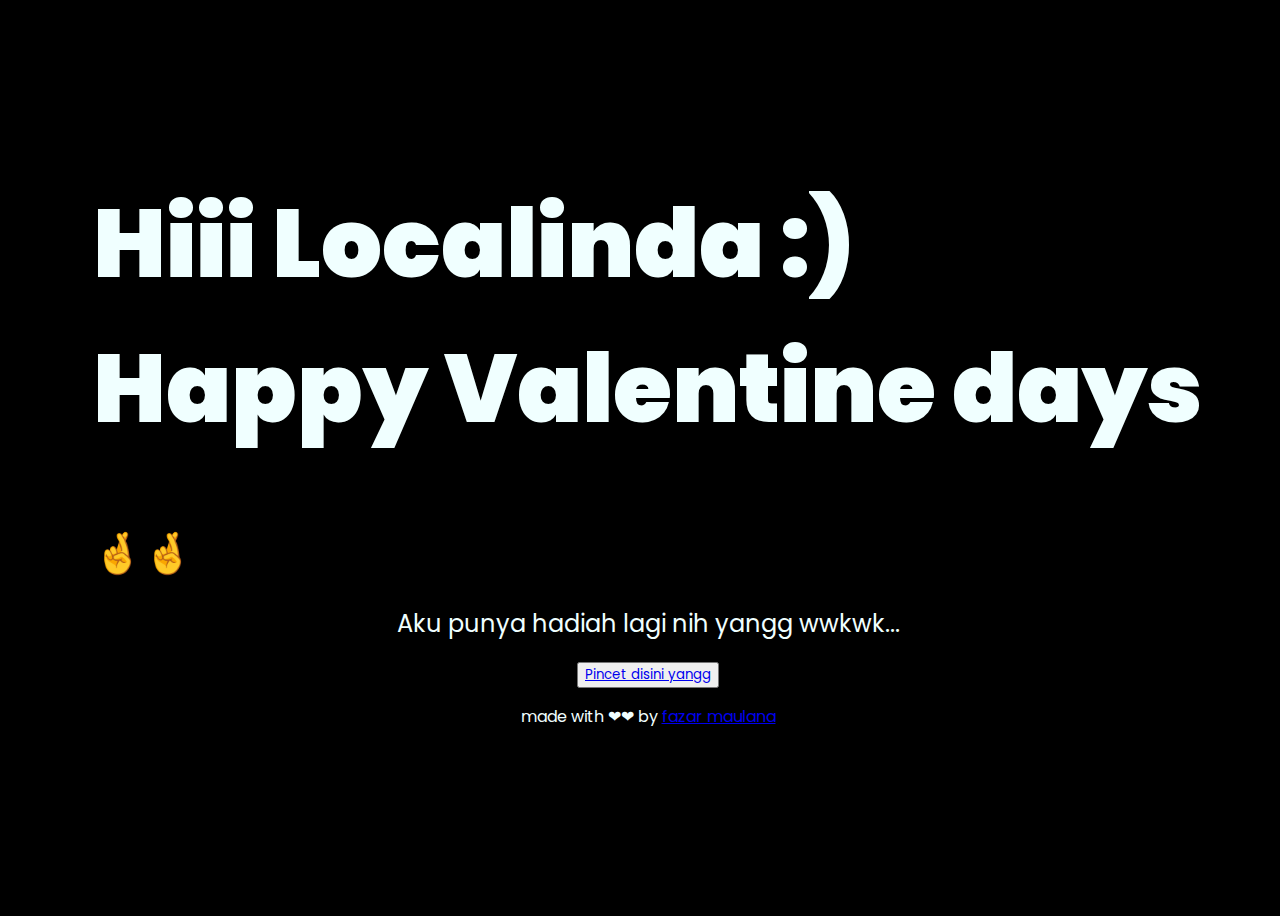
<file: index.html>
<!DOCTYPE html>
<html lang="en">
<head>
    <meta charset="UTF-8">
    <meta http-equiv="X-UA-Compatible" content="IE=edge">
    <meta name="viewport" content="width=device-width, initial-scale=1.0">
    <link rel="stylesheet" href="css/style.css">
    <link rel="icon" href="img/flowers.png" type="image/x-icon">
    <title>Dokumen Rahasia zarmaull</title>
    <link href="https://cdn.jsdelivr.net/npm/bootstrap@5.0.2/dist/css/bootstrap.min.css" rel="stylesheet" integrity="sha384-EVSTQN3/azprG1Anm3QDgpJLIm9Nao0Yz1ztcQTwFspd3yD65VohhpuuCOmLASjC" crossorigin="anonymous">
</head>
<body>
    <div class="greetings">
        <script> alert('hiii yangg hehehe aku bikinin ini ni sesuai janji aku')
                alert('maaf yaw lama kasih ini nya tapi tetep aku bikinin kok')
                alert('ooiya tetep sabar ya ngadepin aku 😁')
                alert('udah ah langsung aja ke hadiah nya heheyy ')
                alert('maaf ya berantakan hasilnya soalnya bikin ini cuma 2 harian doang')
                alert('semoga suka yawww ❤❤')
            </script>
    <!-- silahkan menambah kata sesuai keinginan dengan <span>text...</span -->
        <span>Hiii Localinda :)</span>
        <br>
        <span> Happy Valentine days</span>
        <br>
        <span style="font-size: 40px;"> 🤞🤞</span>
        
    </div>
    <div class="description text-light">
        <span>Aku punya hadiah lagi nih yangg wwkwk...</span>
    </div>
    <div >
        <button type="button"class="btn btn-info ">
            <a href="flower.html" class="text-decoration-none text-light">Pincet disini yangg</a>
        </button>
        
    </div>
    <div class="mt-3">
        <p class="text-light ">made with ❤❤ by <a href="https://instagram.com/zarmaull_" class="text-decoration-none">fazar maulana</a></p>
    </div>
</body>
</html>
</file>
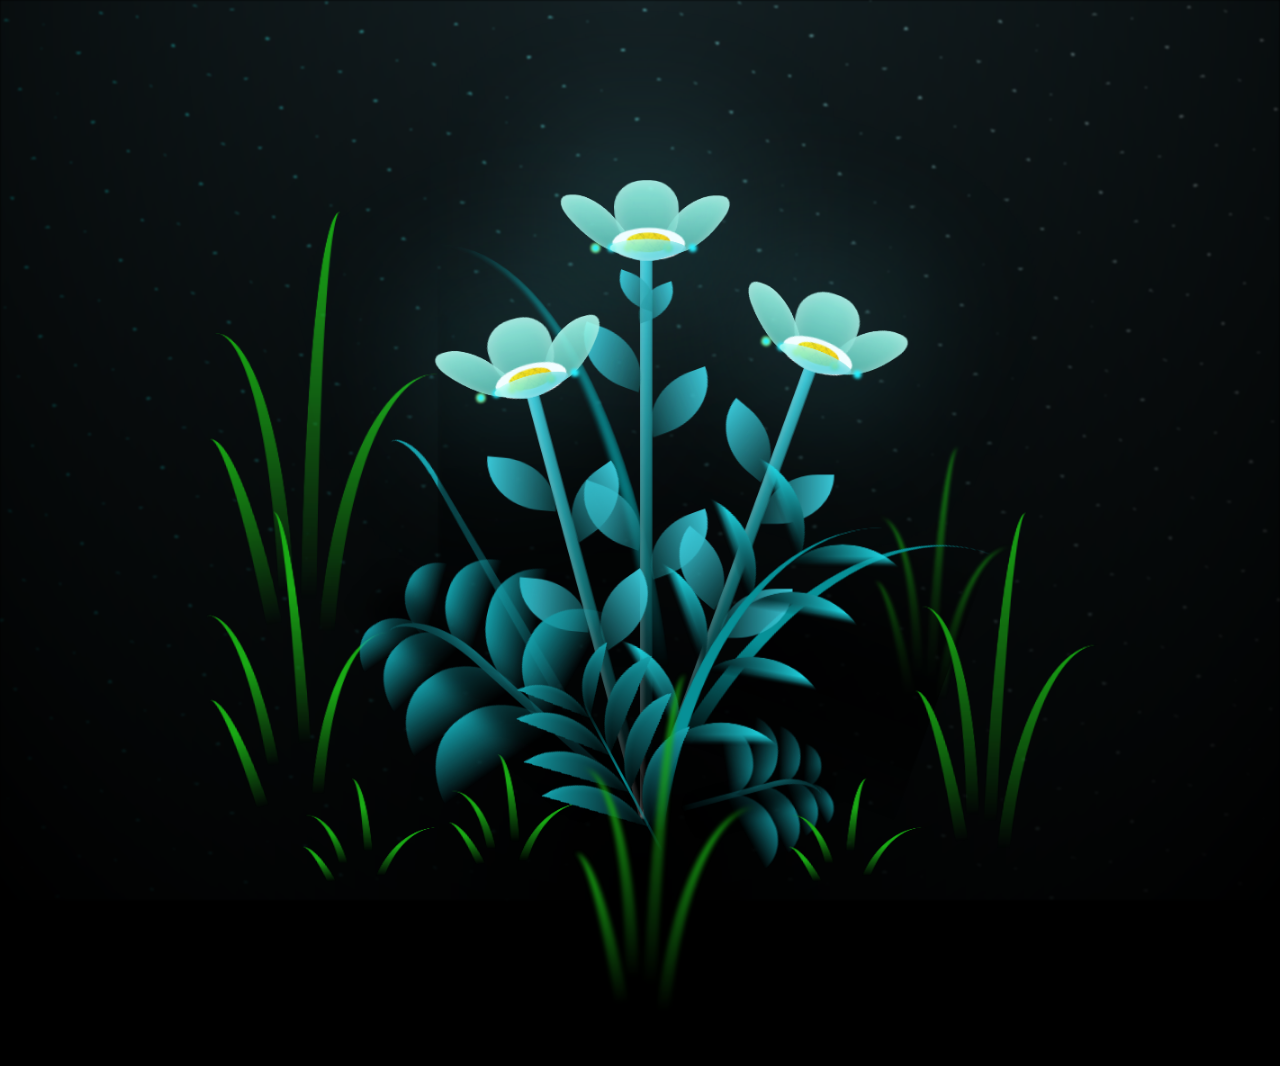
<file: flower.html>
<!DOCTYPE html>
<html lang="en">
<head>
    <meta charset="UTF-8">
    <meta http-equiv="X-UA-Compatible" content="IE=edge">
    <meta name="viewport" content="width=device-width, initial-scale=1.0">
    <link rel="stylesheet" href="css/main.css">
    <link rel="icon" href="img/flowers.png" type="image/x-icon">
    <title>flowers</title>
</head>
<body class="container">
  <!-- Pembuat code: https://codepen.io/mdusmanansari/pen/BamepLe -->
    <div class="night"></div>
    <div class="flowers">
      <div class="flower flower--1">
        <div class="flower__leafs flower__leafs--1">
          <div class="flower__leaf flower__leaf--1"></div>
          <div class="flower__leaf flower__leaf--2"></div>
          <div class="flower__leaf flower__leaf--3"></div>
          <div class="flower__leaf flower__leaf--4"></div>
          <div class="flower__white-circle"></div>
  
          <div class="flower__light flower__light--1"></div>
          <div class="flower__light flower__light--2"></div>
          <div class="flower__light flower__light--3"></div>
          <div class="flower__light flower__light--4"></div>
          <div class="flower__light flower__light--5"></div>
          <div class="flower__light flower__light--6"></div>
          <div class="flower__light flower__light--7"></div>
          <div class="flower__light flower__light--8"></div>
  
        </div>
        <div class="flower__line">
          <div class="flower__line__leaf flower__line__leaf--1"></div>
          <div class="flower__line__leaf flower__line__leaf--2"></div>
          <div class="flower__line__leaf flower__line__leaf--3"></div>
          <div class="flower__line__leaf flower__line__leaf--4"></div>
          <div class="flower__line__leaf flower__line__leaf--5"></div>
          <div class="flower__line__leaf flower__line__leaf--6"></div>
        </div>
      </div>
  
      <div class="flower flower--2">
        <div class="flower__leafs flower__leafs--2">
          <div class="flower__leaf flower__leaf--1"></div>
          <div class="flower__leaf flower__leaf--2"></div>
          <div class="flower__leaf flower__leaf--3"></div>
          <div class="flower__leaf flower__leaf--4"></div>
          <div class="flower__white-circle"></div>
  
          <div class="flower__light flower__light--1"></div>
          <div class="flower__light flower__light--2"></div>
          <div class="flower__light flower__light--3"></div>
          <div class="flower__light flower__light--4"></div>
          <div class="flower__light flower__light--5"></div>
          <div class="flower__light flower__light--6"></div>
          <div class="flower__light flower__light--7"></div>
          <div class="flower__light flower__light--8"></div>
  
        </div>
        <div class="flower__line">
          <div class="flower__line__leaf flower__line__leaf--1"></div>
          <div class="flower__line__leaf flower__line__leaf--2"></div>
          <div class="flower__line__leaf flower__line__leaf--3"></div>
          <div class="flower__line__leaf flower__line__leaf--4"></div>
        </div>
      </div>
  
      <div class="flower flower--3">
        <div class="flower__leafs flower__leafs--3">
          <div class="flower__leaf flower__leaf--1"></div>
          <div class="flower__leaf flower__leaf--2"></div>
          <div class="flower__leaf flower__leaf--3"></div>
          <div class="flower__leaf flower__leaf--4"></div>
          <div class="flower__white-circle"></div>
  
          <div class="flower__light flower__light--1"></div>
          <div class="flower__light flower__light--2"></div>
          <div class="flower__light flower__light--3"></div>
          <div class="flower__light flower__light--4"></div>
          <div class="flower__light flower__light--5"></div>
          <div class="flower__light flower__light--6"></div>
          <div class="flower__light flower__light--7"></div>
          <div class="flower__light flower__light--8"></div>
  
        </div>
        <div class="flower__line">
          <div class="flower__line__leaf flower__line__leaf--1"></div>
          <div class="flower__line__leaf flower__line__leaf--2"></div>
          <div class="flower__line__leaf flower__line__leaf--3"></div>
          <div class="flower__line__leaf flower__line__leaf--4"></div>
        </div>
      </div>
  
      <div class="grow-ans" style="--d:1.2s">
        <div class="flower__g-long">
          <div class="flower__g-long__top"></div>
          <div class="flower__g-long__bottom"></div>
        </div>
      </div>
  
      <div class="growing-grass">
        <div class="flower__grass flower__grass--1">
          <div class="flower__grass--top"></div>
          <div class="flower__grass--bottom"></div>
          <div class="flower__grass__leaf flower__grass__leaf--1"></div>
          <div class="flower__grass__leaf flower__grass__leaf--2"></div>
          <div class="flower__grass__leaf flower__grass__leaf--3"></div>
          <div class="flower__grass__leaf flower__grass__leaf--4"></div>
          <div class="flower__grass__leaf flower__grass__leaf--5"></div>
          <div class="flower__grass__leaf flower__grass__leaf--6"></div>
          <div class="flower__grass__leaf flower__grass__leaf--7"></div>
          <div class="flower__grass__leaf flower__grass__leaf--8"></div>
          <div class="flower__grass__overlay"></div>
        </div>
      </div>
  
      <div class="growing-grass">
        <div class="flower__grass flower__grass--2">
          <div class="flower__grass--top"></div>
          <div class="flower__grass--bottom"></div>
          <div class="flower__grass__leaf flower__grass__leaf--1"></div>
          <div class="flower__grass__leaf flower__grass__leaf--2"></div>
          <div class="flower__grass__leaf flower__grass__leaf--3"></div>
          <div class="flower__grass__leaf flower__grass__leaf--4"></div>
          <div class="flower__grass__leaf flower__grass__leaf--5"></div>
          <div class="flower__grass__leaf flower__grass__leaf--6"></div>
          <div class="flower__grass__leaf flower__grass__leaf--7"></div>
          <div class="flower__grass__leaf flower__grass__leaf--8"></div>
          <div class="flower__grass__overlay"></div>
        </div>
      </div>
  
      <div class="grow-ans" style="--d:2.4s">
        <div class="flower__g-right flower__g-right--1">
          <div class="leaf"></div>
        </div>
      </div>
  
      <div class="grow-ans" style="--d:2.8s">
        <div class="flower__g-right flower__g-right--2">
          <div class="leaf"></div>
        </div>
      </div>
  
      <div class="grow-ans" style="--d:2.8s">
        <div class="flower__g-front">
          <div class="flower__g-front__leaf-wrapper flower__g-front__leaf-wrapper--1">
            <div class="flower__g-front__leaf"></div>
          </div>
          <div class="flower__g-front__leaf-wrapper flower__g-front__leaf-wrapper--2">
            <div class="flower__g-front__leaf"></div>
          </div>
          <div class="flower__g-front__leaf-wrapper flower__g-front__leaf-wrapper--3">
            <div class="flower__g-front__leaf"></div>
          </div>
          <div class="flower__g-front__leaf-wrapper flower__g-front__leaf-wrapper--4">
            <div class="flower__g-front__leaf"></div>
          </div>
          <div class="flower__g-front__leaf-wrapper flower__g-front__leaf-wrapper--5">
            <div class="flower__g-front__leaf"></div>
          </div>
          <div class="flower__g-front__leaf-wrapper flower__g-front__leaf-wrapper--6">
            <div class="flower__g-front__leaf"></div>
          </div>
          <div class="flower__g-front__leaf-wrapper flower__g-front__leaf-wrapper--7">
            <div class="flower__g-front__leaf"></div>
          </div>
          <div class="flower__g-front__leaf-wrapper flower__g-front__leaf-wrapper--8">
            <div class="flower__g-front__leaf"></div>
          </div>
          <div class="flower__g-front__line"></div>
        </div>
      </div>
  
      <div class="grow-ans" style="--d:3.2s">
        <div class="flower__g-fr">
          <div class="leaf"></div>
          <div class="flower__g-fr__leaf flower__g-fr__leaf--1"></div>
          <div class="flower__g-fr__leaf flower__g-fr__leaf--2"></div>
          <div class="flower__g-fr__leaf flower__g-fr__leaf--3"></div>
          <div class="flower__g-fr__leaf flower__g-fr__leaf--4"></div>
          <div class="flower__g-fr__leaf flower__g-fr__leaf--5"></div>
          <div class="flower__g-fr__leaf flower__g-fr__leaf--6"></div>
          <div class="flower__g-fr__leaf flower__g-fr__leaf--7"></div>
          <div class="flower__g-fr__leaf flower__g-fr__leaf--8"></div>
        </div>
      </div>
  
      <div class="long-g long-g--0">
        <div class="grow-ans" style="--d:3s">
          <div class="leaf leaf--0"></div>
        </div>
        <div class="grow-ans" style="--d:2.2s">
          <div class="leaf leaf--1"></div>
        </div>
        <div class="grow-ans" style="--d:3.4s">
          <div class="leaf leaf--2"></div>
        </div>
        <div class="grow-ans" style="--d:3.6s">
          <div class="leaf leaf--3"></div>
        </div>
      </div>
  
      <div class="long-g long-g--1">
        <div class="grow-ans" style="--d:3.6s">
          <div class="leaf leaf--0"></div>
        </div>
        <div class="grow-ans" style="--d:3.8s">
          <div class="leaf leaf--1"></div>
        </div>
        <div class="grow-ans" style="--d:4s">
          <div class="leaf leaf--2"></div>
        </div>
        <div class="grow-ans" style="--d:4.2s">
          <div class="leaf leaf--3"></div>
        </div>
      </div>
  
      <div class="long-g long-g--2">
        <div class="grow-ans" style="--d:4s">
          <div class="leaf leaf--0"></div>
        </div>
        <div class="grow-ans" style="--d:4.2s">
          <div class="leaf leaf--1"></div>
        </div>
        <div class="grow-ans" style="--d:4.4s">
          <div class="leaf leaf--2"></div>
        </div>
        <div class="grow-ans" style="--d:4.6s">
          <div class="leaf leaf--3"></div>
        </div>
      </div>
  
      <div class="long-g long-g--3">
        <div class="grow-ans" style="--d:4s">
          <div class="leaf leaf--0"></div>
        </div>
        <div class="grow-ans" style="--d:4.2s">
          <div class="leaf leaf--1"></div>
        </div>
        <div class="grow-ans" style="--d:3s">
          <div class="leaf leaf--2"></div>
        </div>
        <div class="grow-ans" style="--d:3.6s">
          <div class="leaf leaf--3"></div>
        </div>
      </div>
  
      <div class="long-g long-g--4">
        <div class="grow-ans" style="--d:4s">
          <div class="leaf leaf--0"></div>
        </div>
        <div class="grow-ans" style="--d:4.2s">
          <div class="leaf leaf--1"></div>
        </div>
        <div class="grow-ans" style="--d:3s">
          <div class="leaf leaf--2"></div>
        </div>
        <div class="grow-ans" style="--d:3.6s">
          <div class="leaf leaf--3"></div>
        </div>
      </div>
  
      <div class="long-g long-g--5">
        <div class="grow-ans" style="--d:4s">
          <div class="leaf leaf--0"></div>
        </div>
        <div class="grow-ans" style="--d:4.2s">
          <div class="leaf leaf--1"></div>
        </div>
        <div class="grow-ans" style="--d:3s">
          <div class="leaf leaf--2"></div>
        </div>
        <div class="grow-ans" style="--d:3.6s">
          <div class="leaf leaf--3"></div>
        </div>
      </div>
  
      <div class="long-g long-g--6">
        <div class="grow-ans" style="--d:4.2s">
          <div class="leaf leaf--0"></div>
        </div>
        <div class="grow-ans" style="--d:4.4s">
          <div class="leaf leaf--1"></div>
        </div>
        <div class="grow-ans" style="--d:4.6s">
          <div class="leaf leaf--2"></div>
        </div>
        <div class="grow-ans" style="--d:4.8s">
          <div class="leaf leaf--3"></div>
        </div>
      </div>
  
      <div class="long-g long-g--7">
        <div class="grow-ans" style="--d:3s">
          <div class="leaf leaf--0"></div>
        </div>
        <div class="grow-ans" style="--d:3.2s">
          <div class="leaf leaf--1"></div>
        </div>
        <div class="grow-ans" style="--d:3.5s">
          <div class="leaf leaf--2"></div>
        </div>
        <div class="grow-ans" style="--d:3.6s">
          <div class="leaf leaf--3"></div>
        </div>
      </div>
    </div>
    <script src="main.js"></script>
   
  </body>
</html>
</file>
<file: css/style.css>
@import url('https://fonts.googleapis.com/css2?family=Poppins:ital,wght@0,500;1,900&display=swap');
*{
    font-family: 'Poppins',cursive;
}
body{
    color: azure;
    width: 100%;
    height: 100vh;
    display: flex;
    flex-direction: column;
    align-items: center;
    justify-content: center;
    background-color: black !important;

}
.greetings{
    font-size: 6rem;
    font-weight: 900;
}
.greetings > span{
    animation: glow 2.5s ease-in-out infinite;
}
@keyframes glow{
    0%, 100%{
        color: #fff;
        text-shadow: 0 0 12px #39c6d6, 0 0 50px #39c6d6, 0 0 100px #39c6d6;
    }
    10%, 90%{
        color: #111;
        text-shadow: none;
    }
}
.greetings > span:nth-child(2){
    animation-delay: .2s ;
}
.greetings > span:nth-child(3){
    animation-delay: .4s ;
}
.greetings > span:nth-child(4){
    animation-delay: .6s;
}
.greetings > span:nth-child(5){
    animation-delay: .8s;
}

.description{
    font-size: 1.5rem;
    margin-bottom: 20px;
}

.button a{
    text-decoration: none;
    font-size: 1rem;
    color: #111;
}

@media screen and (max-width:574px){
    .greetings{
        display: block;
        font-size: 3rem;
        font-weight: 500;
        text-align: center;
    }
    .description{
        font-size: 1rem;
    }
    
    .button a{
        font-size: .5rem;
    }
}
</file>
<file: css/main.css>
*,
*::after,
*::before {
  padding: 0;
  margin: 0;
  box-sizing: border-box;
}

:root {
  --dark-color: #000;
}

body {
  display: flex;
  align-items: flex-end;
  justify-content: center;
  min-height: 100vh;
  background-color: var(--dark-color);
  overflow: hidden;
  perspective: 1000px;
}

.night {
  position: fixed;
  left: 50%;
  top: 0;
  transform: translateX(-50%);
  width: 100%;
  height: 100%;
  filter: blur(0.1vmin);
  background-image: radial-gradient(ellipse at top, transparent 0%, var(--dark-color)), radial-gradient(ellipse at bottom, var(--dark-color), rgba(145, 233, 255, 0.2)), repeating-linear-gradient(220deg, rgb(0, 0, 0) 0px, rgb(0, 0, 0) 19px, transparent 19px, transparent 22px), repeating-linear-gradient(189deg, rgb(0, 0, 0) 0px, rgb(0, 0, 0) 19px, transparent 19px, transparent 22px), repeating-linear-gradient(148deg, rgb(0, 0, 0) 0px, rgb(0, 0, 0) 19px, transparent 19px, transparent 22px), linear-gradient(90deg, rgb(0, 255, 250), rgb(240, 240, 240));
}

.flowers {
  position: relative;
  transform: scale(0.9);
}

.flower {
  position: absolute;
  bottom: 10vmin;
  transform-origin: bottom center;
  z-index: 10;
  --fl-speed: 0.8s;
}
.flower--1 {
  -webkit-animation: moving-flower-1 4s linear infinite;
          animation: moving-flower-1 4s linear infinite;
}
.flower--1 .flower__line {
  height: 70vmin;
  -webkit-animation-delay: 0.3s;
          animation-delay: 0.3s;
}
.flower--1 .flower__line__leaf--1 {
  -webkit-animation: blooming-leaf-right var(--fl-speed) 1.6s backwards;
          animation: blooming-leaf-right var(--fl-speed) 1.6s backwards;
}
.flower--1 .flower__line__leaf--2 {
  -webkit-animation: blooming-leaf-right var(--fl-speed) 1.4s backwards;
          animation: blooming-leaf-right var(--fl-speed) 1.4s backwards;
}
.flower--1 .flower__line__leaf--3 {
  -webkit-animation: blooming-leaf-left var(--fl-speed) 1.2s backwards;
          animation: blooming-leaf-left var(--fl-speed) 1.2s backwards;
}
.flower--1 .flower__line__leaf--4 {
  -webkit-animation: blooming-leaf-left var(--fl-speed) 1s backwards;
          animation: blooming-leaf-left var(--fl-speed) 1s backwards;
}
.flower--1 .flower__line__leaf--5 {
  -webkit-animation: blooming-leaf-right var(--fl-speed) 1.8s backwards;
          animation: blooming-leaf-right var(--fl-speed) 1.8s backwards;
}
.flower--1 .flower__line__leaf--6 {
  -webkit-animation: blooming-leaf-left var(--fl-speed) 2s backwards;
          animation: blooming-leaf-left var(--fl-speed) 2s backwards;
}
.flower--2 {
  left: 50%;
  transform: rotate(20deg);
  -webkit-animation: moving-flower-2 4s linear infinite;
          animation: moving-flower-2 4s linear infinite;
}
.flower--2 .flower__line {
  height: 60vmin;
  -webkit-animation-delay: 0.6s;
          animation-delay: 0.6s;
}
.flower--2 .flower__line__leaf--1 {
  -webkit-animation: blooming-leaf-right var(--fl-speed) 1.9s backwards;
          animation: blooming-leaf-right var(--fl-speed) 1.9s backwards;
}
.flower--2 .flower__line__leaf--2 {
  -webkit-animation: blooming-leaf-right var(--fl-speed) 1.7s backwards;
          animation: blooming-leaf-right var(--fl-speed) 1.7s backwards;
}
.flower--2 .flower__line__leaf--3 {
  -webkit-animation: blooming-leaf-left var(--fl-speed) 1.5s backwards;
          animation: blooming-leaf-left var(--fl-speed) 1.5s backwards;
}
.flower--2 .flower__line__leaf--4 {
  -webkit-animation: blooming-leaf-left var(--fl-speed) 1.3s backwards;
          animation: blooming-leaf-left var(--fl-speed) 1.3s backwards;
}
.flower--3 {
  left: 50%;
  transform: rotate(-15deg);
  -webkit-animation: moving-flower-3 4s linear infinite;
          animation: moving-flower-3 4s linear infinite;
}
.flower--3 .flower__line {
  -webkit-animation-delay: 0.9s;
          animation-delay: 0.9s;
}
.flower--3 .flower__line__leaf--1 {
  -webkit-animation: blooming-leaf-right var(--fl-speed) 2.5s backwards;
          animation: blooming-leaf-right var(--fl-speed) 2.5s backwards;
}
.flower--3 .flower__line__leaf--2 {
  -webkit-animation: blooming-leaf-right var(--fl-speed) 2.3s backwards;
          animation: blooming-leaf-right var(--fl-speed) 2.3s backwards;
}
.flower--3 .flower__line__leaf--3 {
  -webkit-animation: blooming-leaf-left var(--fl-speed) 2.1s backwards;
          animation: blooming-leaf-left var(--fl-speed) 2.1s backwards;
}
.flower--3 .flower__line__leaf--4 {
  -webkit-animation: blooming-leaf-left var(--fl-speed) 1.9s backwards;
          animation: blooming-leaf-left var(--fl-speed) 1.9s backwards;
}
.flower__leafs {
  position: relative;
  -webkit-animation: blooming-flower 2s backwards;
          animation: blooming-flower 2s backwards;
}
.flower__leafs--1 {
  -webkit-animation-delay: 1.1s;
          animation-delay: 1.1s;
}
.flower__leafs--2 {
  -webkit-animation-delay: 1.4s;
          animation-delay: 1.4s;
}
.flower__leafs--3 {
  -webkit-animation-delay: 1.7s;
          animation-delay: 1.7s;
}
.flower__leafs::after {
  content: "";
  position: absolute;
  left: 0;
  top: 0;
  transform: translate(-50%, -100%);
  width: 8vmin;
  height: 8vmin;
  background-color: #6bf0ff;
  filter: blur(10vmin);
}
.flower__leaf {
  position: absolute;
  bottom: 0;
  left: 50%;
  width: 8vmin;
  height: 11vmin;
  border-radius: 51% 49% 47% 53%/44% 45% 55% 69%;
  background-color: #a7ffee;
  background-image: linear-gradient(to top, #54b8aa, #a7ffee);
  transform-origin: bottom center;
  opacity: 0.9;
  box-shadow: inset 0 0 2vmin rgba(255, 255, 255, 0.5);
}
.flower__leaf--1 {
  transform: translate(-10%, 1%) rotateY(40deg) rotateX(-50deg);
}
.flower__leaf--2 {
  transform: translate(-50%, -4%) rotateX(40deg);
}
.flower__leaf--3 {
  transform: translate(-90%, 0%) rotateY(45deg) rotateX(50deg);
}
.flower__leaf--4 {
  width: 8vmin;
  height: 8vmin;
  transform-origin: bottom left;
  border-radius: 4vmin 10vmin 4vmin 4vmin;
  transform: translate(0%, 18%) rotateX(70deg) rotate(-43deg);
  background-image: linear-gradient(to top, #39c6d6, #a7ffee);
  z-index: 1;
  opacity: 0.8;
}
.flower__white-circle {
  position: absolute;
  left: -3.5vmin;
  top: -3vmin;
  width: 9vmin;
  height: 4vmin;
  border-radius: 50%;
  background-color: #fff;
}
.flower__white-circle::after {
  content: "";
  position: absolute;
  left: 50%;
  top: 45%;
  transform: translate(-50%, -50%);
  width: 60%;
  height: 60%;
  border-radius: inherit;
  background-image: repeating-linear-gradient(135deg, rgba(0, 0, 0, 0.03) 0px, rgba(0, 0, 0, 0.03) 1px, transparent 1px, transparent 12px), repeating-linear-gradient(45deg, rgba(0, 0, 0, 0.03) 0px, rgba(0, 0, 0, 0.03) 1px, transparent 1px, transparent 12px), repeating-linear-gradient(67.5deg, rgba(0, 0, 0, 0.03) 0px, rgba(0, 0, 0, 0.03) 1px, transparent 1px, transparent 12px), repeating-linear-gradient(135deg, rgba(0, 0, 0, 0.03) 0px, rgba(0, 0, 0, 0.03) 1px, transparent 1px, transparent 12px), repeating-linear-gradient(45deg, rgba(0, 0, 0, 0.03) 0px, rgba(0, 0, 0, 0.03) 1px, transparent 1px, transparent 12px), repeating-linear-gradient(112.5deg, rgba(0, 0, 0, 0.03) 0px, rgba(0, 0, 0, 0.03) 1px, transparent 1px, transparent 12px), repeating-linear-gradient(112.5deg, rgba(0, 0, 0, 0.03) 0px, rgba(0, 0, 0, 0.03) 1px, transparent 1px, transparent 12px), repeating-linear-gradient(45deg, rgba(0, 0, 0, 0.03) 0px, rgba(0, 0, 0, 0.03) 1px, transparent 1px, transparent 12px), repeating-linear-gradient(22.5deg, rgba(0, 0, 0, 0.03) 0px, rgba(0, 0, 0, 0.03) 1px, transparent 1px, transparent 12px), repeating-linear-gradient(45deg, rgba(0, 0, 0, 0.03) 0px, rgba(0, 0, 0, 0.03) 1px, transparent 1px, transparent 12px), repeating-linear-gradient(22.5deg, rgba(0, 0, 0, 0.03) 0px, rgba(0, 0, 0, 0.03) 1px, transparent 1px, transparent 12px), repeating-linear-gradient(135deg, rgba(0, 0, 0, 0.03) 0px, rgba(0, 0, 0, 0.03) 1px, transparent 1px, transparent 12px), repeating-linear-gradient(157.5deg, rgba(0, 0, 0, 0.03) 0px, rgba(0, 0, 0, 0.03) 1px, transparent 1px, transparent 12px), repeating-linear-gradient(67.5deg, rgba(0, 0, 0, 0.03) 0px, rgba(0, 0, 0, 0.03) 1px, transparent 1px, transparent 12px), repeating-linear-gradient(67.5deg, rgba(0, 0, 0, 0.03) 0px, rgba(0, 0, 0, 0.03) 1px, transparent 1px, transparent 12px), linear-gradient(90deg, rgb(255, 235, 18), rgb(255, 206, 0));
}
.flower__line {
  height: 55vmin;
  width: 1.5vmin;
  background-image: linear-gradient(to left, rgba(0, 0, 0, 0.2), transparent, rgba(255, 255, 255, 0.2)), linear-gradient(to top, transparent 10%, #14757a, #39c6d6);
  box-shadow: inset 0 0 2px rgba(0, 0, 0, 0.5);
  -webkit-animation: grow-flower-tree 4s backwards;
          animation: grow-flower-tree 4s backwards;
}
.flower__line__leaf {
  --w: 7vmin;
  --h: calc(var(--w) + 2vmin);
  position: absolute;
  top: 20%;
  left: 90%;
  width: var(--w);
  height: var(--h);
  border-top-right-radius: var(--h);
  border-bottom-left-radius: var(--h);
  background-image: linear-gradient(to top, rgba(20, 117, 122, 0.4), #39c6d6);
}
.flower__line__leaf--1 {
  transform: rotate(70deg) rotateY(30deg);
}
.flower__line__leaf--2 {
  top: 45%;
  transform: rotate(70deg) rotateY(30deg);
}
.flower__line__leaf--3, .flower__line__leaf--4, .flower__line__leaf--6 {
  border-top-right-radius: 0;
  border-bottom-left-radius: 0;
  border-top-left-radius: var(--h);
  border-bottom-right-radius: var(--h);
  left: -460%;
  top: 12%;
  transform: rotate(-70deg) rotateY(30deg);
}
.flower__line__leaf--4 {
  top: 40%;
}
.flower__line__leaf--5 {
  top: 0;
  transform-origin: left;
  transform: rotate(70deg) rotateY(30deg) scale(0.6);
}
.flower__line__leaf--6 {
  top: -2%;
  left: -450%;
  transform-origin: right;
  transform: rotate(-70deg) rotateY(30deg) scale(0.6);
}
.flower__light {
  position: absolute;
  bottom: 0vmin;
  width: 1vmin;
  height: 1vmin;
  background-color: rgb(255, 251, 0);
  border-radius: 50%;
  filter: blur(0.2vmin);
  -webkit-animation: light-ans 4s linear infinite backwards;
          animation: light-ans 4s linear infinite backwards;
}
.flower__light:nth-child(odd) {
  background-color: #23f0ff;
}
.flower__light--1 {
  left: -2vmin;
  -webkit-animation-delay: 1s;
          animation-delay: 1s;
}
.flower__light--2 {
  left: 3vmin;
  -webkit-animation-delay: 0.5s;
          animation-delay: 0.5s;
}
.flower__light--3 {
  left: -6vmin;
  -webkit-animation-delay: 0.3s;
          animation-delay: 0.3s;
}
.flower__light--4 {
  left: 6vmin;
  -webkit-animation-delay: 0.9s;
          animation-delay: 0.9s;
}
.flower__light--5 {
  left: -1vmin;
  -webkit-animation-delay: 1.5s;
          animation-delay: 1.5s;
}
.flower__light--6 {
  left: -4vmin;
  -webkit-animation-delay: 3s;
          animation-delay: 3s;
}
.flower__light--7 {
  left: 3vmin;
  -webkit-animation-delay: 2s;
          animation-delay: 2s;
}
.flower__light--8 {
  left: -6vmin;
  -webkit-animation-delay: 3.5s;
          animation-delay: 3.5s;
}
.flower__grass {
  --c: #159faa;
  --line-w: 1.5vmin;
  position: absolute;
  bottom: 12vmin;
  left: -7vmin;
  display: flex;
  flex-direction: column;
  align-items: flex-end;
  z-index: 20;
  transform-origin: bottom center;
  transform: rotate(-48deg) rotateY(40deg);
}
.flower__grass--1 {
  -webkit-animation: moving-grass 2s linear infinite;
          animation: moving-grass 2s linear infinite;
}
.flower__grass--2 {
  left: 2vmin;
  bottom: 10vmin;
  transform: scale(0.5) rotate(75deg) rotateX(10deg) rotateY(-200deg);
  opacity: 0.8;
  z-index: 0;
  -webkit-animation: moving-grass--2 1.5s linear infinite;
          animation: moving-grass--2 1.5s linear infinite;
}
.flower__grass--top {
  width: 7vmin;
  height: 10vmin;
  border-top-right-radius: 100%;
  border-right: var(--line-w) solid var(--c);
  transform-origin: bottom center;
  transform: rotate(-2deg);
}
.flower__grass--bottom {
  margin-top: -2px;
  width: var(--line-w);
  height: 25vmin;
  background-image: linear-gradient(to top, transparent, var(--c));
}
.flower__grass__leaf {
  --size: 10vmin;
  position: absolute;
  width: calc(var(--size) * 2.1);
  height: var(--size);
  border-top-left-radius: var(--size);
  border-top-right-radius: var(--size);
  background-image: linear-gradient(to top, transparent, transparent 30%, var(--c));
  z-index: 100;
}
.flower__grass__leaf--1 {
  top: -6%;
  left: 30%;
  --size: 6vmin;
  transform: rotate(-20deg);
  -webkit-animation: growing-grass-ans--1 2s 2.6s backwards;
          animation: growing-grass-ans--1 2s 2.6s backwards;
}
@-webkit-keyframes growing-grass-ans--1 {
  0% {
    transform-origin: bottom left;
    transform: rotate(-20deg) scale(0);
  }
}
@keyframes growing-grass-ans--1 {
  0% {
    transform-origin: bottom left;
    transform: rotate(-20deg) scale(0);
  }
}
.flower__grass__leaf--2 {
  top: -5%;
  left: -110%;
  --size: 6vmin;
  transform: rotate(10deg);
  -webkit-animation: growing-grass-ans--2 2s 2.4s linear backwards;
          animation: growing-grass-ans--2 2s 2.4s linear backwards;
}
@-webkit-keyframes growing-grass-ans--2 {
  0% {
    transform-origin: bottom right;
    transform: rotate(10deg) scale(0);
  }
}
@keyframes growing-grass-ans--2 {
  0% {
    transform-origin: bottom right;
    transform: rotate(10deg) scale(0);
  }
}
.flower__grass__leaf--3 {
  top: 5%;
  left: 60%;
  --size: 8vmin;
  transform: rotate(-18deg) rotateX(-20deg);
  -webkit-animation: growing-grass-ans--3 2s 2.2s linear backwards;
          animation: growing-grass-ans--3 2s 2.2s linear backwards;
}
@-webkit-keyframes growing-grass-ans--3 {
  0% {
    transform-origin: bottom left;
    transform: rotate(-18deg) rotateX(-20deg) scale(0);
  }
}
@keyframes growing-grass-ans--3 {
  0% {
    transform-origin: bottom left;
    transform: rotate(-18deg) rotateX(-20deg) scale(0);
  }
}
.flower__grass__leaf--4 {
  top: 6%;
  left: -135%;
  --size: 8vmin;
  transform: rotate(2deg);
  -webkit-animation: growing-grass-ans--4 2s 2s linear backwards;
          animation: growing-grass-ans--4 2s 2s linear backwards;
}
@-webkit-keyframes growing-grass-ans--4 {
  0% {
    transform-origin: bottom right;
    transform: rotate(2deg) scale(0);
  }
}
@keyframes growing-grass-ans--4 {
  0% {
    transform-origin: bottom right;
    transform: rotate(2deg) scale(0);
  }
}
.flower__grass__leaf--5 {
  top: 20%;
  left: 60%;
  --size: 10vmin;
  transform: rotate(-24deg) rotateX(-20deg);
  -webkit-animation: growing-grass-ans--5 2s 1.8s linear backwards;
          animation: growing-grass-ans--5 2s 1.8s linear backwards;
}
@-webkit-keyframes growing-grass-ans--5 {
  0% {
    transform-origin: bottom left;
    transform: rotate(-24deg) rotateX(-20deg) scale(0);
  }
}
@keyframes growing-grass-ans--5 {
  0% {
    transform-origin: bottom left;
    transform: rotate(-24deg) rotateX(-20deg) scale(0);
  }
}
.flower__grass__leaf--6 {
  top: 22%;
  left: -180%;
  --size: 10vmin;
  transform: rotate(10deg);
  -webkit-animation: growing-grass-ans--6 2s 1.6s linear backwards;
          animation: growing-grass-ans--6 2s 1.6s linear backwards;
}
@-webkit-keyframes growing-grass-ans--6 {
  0% {
    transform-origin: bottom right;
    transform: rotate(10deg) scale(0);
  }
}
@keyframes growing-grass-ans--6 {
  0% {
    transform-origin: bottom right;
    transform: rotate(10deg) scale(0);
  }
}
.flower__grass__leaf--7 {
  top: 39%;
  left: 70%;
  --size: 10vmin;
  transform: rotate(-10deg);
  -webkit-animation: growing-grass-ans--7 2s 1.4s linear backwards;
          animation: growing-grass-ans--7 2s 1.4s linear backwards;
}
@-webkit-keyframes growing-grass-ans--7 {
  0% {
    transform-origin: bottom left;
    transform: rotate(-10deg) scale(0);
  }
}
@keyframes growing-grass-ans--7 {
  0% {
    transform-origin: bottom left;
    transform: rotate(-10deg) scale(0);
  }
}
.flower__grass__leaf--8 {
  top: 40%;
  left: -215%;
  --size: 11vmin;
  transform: rotate(10deg);
  -webkit-animation: growing-grass-ans--8 2s 1.2s linear backwards;
          animation: growing-grass-ans--8 2s 1.2s linear backwards;
}
@-webkit-keyframes growing-grass-ans--8 {
  0% {
    transform-origin: bottom right;
    transform: rotate(10deg) scale(0);
  }
}
@keyframes growing-grass-ans--8 {
  0% {
    transform-origin: bottom right;
    transform: rotate(10deg) scale(0);
  }
}
.flower__grass__overlay {
  position: absolute;
  top: -10%;
  right: 0%;
  width: 100%;
  height: 100%;
  background-color: rgba(0, 0, 0, 0.6);
  filter: blur(1.5vmin);
  z-index: 100;
}
.flower__g-long {
  --w: 2vmin;
  --h: 6vmin;
  --c: #159faa;
  position: absolute;
  bottom: 10vmin;
  left: -3vmin;
  transform-origin: bottom center;
  transform: rotate(-30deg) rotateY(-20deg);
  display: flex;
  flex-direction: column;
  align-items: flex-end;
  -webkit-animation: flower-g-long-ans 3s linear infinite;
          animation: flower-g-long-ans 3s linear infinite;
}
@-webkit-keyframes flower-g-long-ans {
  0%, 100% {
    transform: rotate(-30deg) rotateY(-20deg);
  }
  50% {
    transform: rotate(-32deg) rotateY(-20deg);
  }
}
@keyframes flower-g-long-ans {
  0%, 100% {
    transform: rotate(-30deg) rotateY(-20deg);
  }
  50% {
    transform: rotate(-32deg) rotateY(-20deg);
  }
}
.flower__g-long__top {
  top: calc(var(--h) * -1);
  width: calc(var(--w) + 1vmin);
  height: var(--h);
  border-top-right-radius: 100%;
  border-right: 0.7vmin solid var(--c);
  transform: translate(-0.7vmin, 1vmin);
}
.flower__g-long__bottom {
  width: var(--w);
  height: 50vmin;
  transform-origin: bottom center;
  background-image: linear-gradient(to top, transparent 30%, var(--c));
  box-shadow: inset 0 0 2px rgba(0, 0, 0, 0.5);
  -webkit-clip-path: polygon(35% 0, 65% 1%, 100% 100%, 0% 100%);
          clip-path: polygon(35% 0, 65% 1%, 100% 100%, 0% 100%);
}
.flower__g-right {
  position: absolute;
  bottom: 6vmin;
  left: -2vmin;
  transform-origin: bottom left;
  transform: rotate(20deg);
}
.flower__g-right .leaf {
  width: 30vmin;
  height: 50vmin;
  border-top-left-radius: 100%;
  border-left: 2vmin solid #079097;
  background-image: linear-gradient(to bottom, transparent, var(--dark-color) 60%);
  -webkit-mask-image: linear-gradient(to top, transparent 30%, #079097 60%);
}
.flower__g-right--1 {
  -webkit-animation: flower-g-right-ans 2.5s linear infinite;
          animation: flower-g-right-ans 2.5s linear infinite;
}
.flower__g-right--2 {
  left: 5vmin;
  transform: rotateY(-180deg);
  -webkit-animation: flower-g-right-ans--2 3s linear infinite;
          animation: flower-g-right-ans--2 3s linear infinite;
}
.flower__g-right--2 .leaf {
  height: 75vmin;
  filter: blur(0.3vmin);
  opacity: 0.8;
}
@-webkit-keyframes flower-g-right-ans {
  0%, 100% {
    transform: rotate(20deg);
  }
  50% {
    transform: rotate(24deg) rotateX(-20deg);
  }
}
@keyframes flower-g-right-ans {
  0%, 100% {
    transform: rotate(20deg);
  }
  50% {
    transform: rotate(24deg) rotateX(-20deg);
  }
}
@-webkit-keyframes flower-g-right-ans--2 {
  0%, 100% {
    transform: rotateY(-180deg) rotate(0deg) rotateX(-20deg);
  }
  50% {
    transform: rotateY(-180deg) rotate(6deg) rotateX(-20deg);
  }
}
@keyframes flower-g-right-ans--2 {
  0%, 100% {
    transform: rotateY(-180deg) rotate(0deg) rotateX(-20deg);
  }
  50% {
    transform: rotateY(-180deg) rotate(6deg) rotateX(-20deg);
  }
}
.flower__g-front {
  position: absolute;
  bottom: 6vmin;
  left: 2.5vmin;
  z-index: 100;
  transform-origin: bottom center;
  transform: rotate(-28deg) rotateY(30deg) scale(1.04);
  -webkit-animation: flower__g-front-ans 2s linear infinite;
          animation: flower__g-front-ans 2s linear infinite;
}
@-webkit-keyframes flower__g-front-ans {
  0%, 100% {
    transform: rotate(-28deg) rotateY(30deg) scale(1.04);
  }
  50% {
    transform: rotate(-35deg) rotateY(40deg) scale(1.04);
  }
}
@keyframes flower__g-front-ans {
  0%, 100% {
    transform: rotate(-28deg) rotateY(30deg) scale(1.04);
  }
  50% {
    transform: rotate(-35deg) rotateY(40deg) scale(1.04);
  }
}
.flower__g-front__line {
  width: 0.3vmin;
  height: 20vmin;
  background-image: linear-gradient(to top, transparent, #079097, transparent 100%);
  position: relative;
}
.flower__g-front__leaf-wrapper {
  position: absolute;
  top: 0;
  left: 0;
  transform-origin: bottom left;
  transform: rotate(10deg);
}
.flower__g-front__leaf-wrapper:nth-child(even) {
  left: 0vmin;
  transform: rotateY(-180deg) rotate(5deg);
  -webkit-animation: flower__g-front__leaf-left-ans 1s ease-in backwards;
          animation: flower__g-front__leaf-left-ans 1s ease-in backwards;
}
.flower__g-front__leaf-wrapper:nth-child(odd) {
  -webkit-animation: flower__g-front__leaf-ans 1s ease-in backwards;
          animation: flower__g-front__leaf-ans 1s ease-in backwards;
}
.flower__g-front__leaf-wrapper--1 {
  top: -8vmin;
  transform: scale(0.7);
  -webkit-animation: flower__g-front__leaf-ans 1s 5.5s ease-in backwards !important;
          animation: flower__g-front__leaf-ans 1s 5.5s ease-in backwards !important;
}
.flower__g-front__leaf-wrapper--2 {
  top: -8vmin;
  transform: rotateY(-180deg) scale(0.7) !important;
  -webkit-animation: flower__g-front__leaf-left-ans-2 1s 4.6s ease-in backwards !important;
          animation: flower__g-front__leaf-left-ans-2 1s 4.6s ease-in backwards !important;
}
.flower__g-front__leaf-wrapper--3 {
  top: -3vmin;
  -webkit-animation: flower__g-front__leaf-ans 1s 4.6s ease-in backwards;
          animation: flower__g-front__leaf-ans 1s 4.6s ease-in backwards;
}
.flower__g-front__leaf-wrapper--4 {
  top: -3vmin;
  transform: rotateY(-180deg) scale(0.9) !important;
  -webkit-animation: flower__g-front__leaf-left-ans-2 1s 4.6s ease-in backwards !important;
          animation: flower__g-front__leaf-left-ans-2 1s 4.6s ease-in backwards !important;
}
@-webkit-keyframes flower__g-front__leaf-left-ans-2 {
  0% {
    transform: rotateY(-180deg) scale(0);
  }
}
@keyframes flower__g-front__leaf-left-ans-2 {
  0% {
    transform: rotateY(-180deg) scale(0);
  }
}
.flower__g-front__leaf-wrapper--5, .flower__g-front__leaf-wrapper--6 {
  top: 2vmin;
}
.flower__g-front__leaf-wrapper--7, .flower__g-front__leaf-wrapper--8 {
  top: 6.5vmin;
}
.flower__g-front__leaf-wrapper--2 {
  -webkit-animation-delay: 5.2s !important;
          animation-delay: 5.2s !important;
}
.flower__g-front__leaf-wrapper--3 {
  -webkit-animation-delay: 4.9s !important;
          animation-delay: 4.9s !important;
}
.flower__g-front__leaf-wrapper--5 {
  -webkit-animation-delay: 4.3s !important;
          animation-delay: 4.3s !important;
}
.flower__g-front__leaf-wrapper--6 {
  -webkit-animation-delay: 4.1s !important;
          animation-delay: 4.1s !important;
}
.flower__g-front__leaf-wrapper--7 {
  -webkit-animation-delay: 3.8s !important;
          animation-delay: 3.8s !important;
}
.flower__g-front__leaf-wrapper--8 {
  -webkit-animation-delay: 3.5s !important;
          animation-delay: 3.5s !important;
}
@-webkit-keyframes flower__g-front__leaf-ans {
  0% {
    transform: rotate(10deg) scale(0);
  }
}
@keyframes flower__g-front__leaf-ans {
  0% {
    transform: rotate(10deg) scale(0);
  }
}
@-webkit-keyframes flower__g-front__leaf-left-ans {
  0% {
    transform: rotateY(-180deg) rotate(5deg) scale(0);
  }
}
@keyframes flower__g-front__leaf-left-ans {
  0% {
    transform: rotateY(-180deg) rotate(5deg) scale(0);
  }
}
.flower__g-front__leaf {
  width: 10vmin;
  height: 10vmin;
  border-radius: 100% 0% 0% 100%/100% 100% 0% 0%;
  box-shadow: inset 0 2px 1vmin hsla(184deg, 97%, 58%, 0.2);
  background-image: linear-gradient(to bottom left, transparent, var(--dark-color)), linear-gradient(to bottom right, #159faa 50%, transparent 50%, transparent);
  -webkit-mask-image: linear-gradient(to bottom right, #159faa 50%, transparent 50%, transparent);
  mask-image: linear-gradient(to bottom right, #159faa 50%, transparent 50%, transparent);
}
.flower__g-fr {
  position: absolute;
  bottom: -4vmin;
  left: vmin;
  transform-origin: bottom left;
  z-index: 10;
  -webkit-animation: flower__g-fr-ans 2s linear infinite;
          animation: flower__g-fr-ans 2s linear infinite;
}
@-webkit-keyframes flower__g-fr-ans {
  0%, 100% {
    transform: rotate(2deg);
  }
  50% {
    transform: rotate(4deg);
  }
}
@keyframes flower__g-fr-ans {
  0%, 100% {
    transform: rotate(2deg);
  }
  50% {
    transform: rotate(4deg);
  }
}
.flower__g-fr .leaf {
  width: 30vmin;
  height: 50vmin;
  border-top-left-radius: 100%;
  border-left: 2vmin solid #079097;
  -webkit-mask-image: linear-gradient(to top, transparent 25%, #079097 50%);
  position: relative;
  z-index: 1;
}
.flower__g-fr__leaf {
  position: absolute;
  top: 0;
  left: 0;
  width: 10vmin;
  height: 10vmin;
  border-radius: 100% 0% 0% 100%/100% 100% 0% 0%;
  box-shadow: inset 0 2px 1vmin hsla(184deg, 97%, 58%, 0.2);
  background-image: linear-gradient(to bottom left, transparent, var(--dark-color) 98%), linear-gradient(to bottom right, #23f0ff 45%, transparent 50%, transparent);
  -webkit-mask-image: linear-gradient(135deg, #159faa 40%, transparent 50%, transparent);
}
.flower__g-fr__leaf--1 {
  left: 20vmin;
  transform: rotate(45deg);
  -webkit-animation: flower__g-fr-leaft-ans-1 0.5s 5.2s linear backwards;
          animation: flower__g-fr-leaft-ans-1 0.5s 5.2s linear backwards;
}
@-webkit-keyframes flower__g-fr-leaft-ans-1 {
  0% {
    transform-origin: left;
    transform: rotate(45deg) scale(0);
  }
}
@keyframes flower__g-fr-leaft-ans-1 {
  0% {
    transform-origin: left;
    transform: rotate(45deg) scale(0);
  }
}
.flower__g-fr__leaf--2 {
  left: 12vmin;
  top: -7vmin;
  transform: rotate(25deg) rotateY(-180deg);
  -webkit-animation: flower__g-fr-leaft-ans-6 0.5s 5s linear backwards;
          animation: flower__g-fr-leaft-ans-6 0.5s 5s linear backwards;
}
.flower__g-fr__leaf--3 {
  left: 15vmin;
  top: 6vmin;
  transform: rotate(55deg);
  -webkit-animation: flower__g-fr-leaft-ans-5 0.5s 4.8s linear backwards;
          animation: flower__g-fr-leaft-ans-5 0.5s 4.8s linear backwards;
}
.flower__g-fr__leaf--4 {
  left: 6vmin;
  top: -2vmin;
  transform: rotate(25deg) rotateY(-180deg);
  -webkit-animation: flower__g-fr-leaft-ans-6 0.5s 4.6s linear backwards;
          animation: flower__g-fr-leaft-ans-6 0.5s 4.6s linear backwards;
}
.flower__g-fr__leaf--5 {
  left: 10vmin;
  top: 14vmin;
  transform: rotate(55deg);
  -webkit-animation: flower__g-fr-leaft-ans-5 0.5s 4.4s linear backwards;
          animation: flower__g-fr-leaft-ans-5 0.5s 4.4s linear backwards;
}
@-webkit-keyframes flower__g-fr-leaft-ans-5 {
  0% {
    transform-origin: left;
    transform: rotate(55deg) scale(0);
  }
}
@keyframes flower__g-fr-leaft-ans-5 {
  0% {
    transform-origin: left;
    transform: rotate(55deg) scale(0);
  }
}
.flower__g-fr__leaf--6 {
  left: 0vmin;
  top: 6vmin;
  transform: rotate(25deg) rotateY(-180deg);
  -webkit-animation: flower__g-fr-leaft-ans-6 0.5s 4.2s linear backwards;
          animation: flower__g-fr-leaft-ans-6 0.5s 4.2s linear backwards;
}
@-webkit-keyframes flower__g-fr-leaft-ans-6 {
  0% {
    transform-origin: right;
    transform: rotate(25deg) rotateY(-180deg) scale(0);
  }
}
@keyframes flower__g-fr-leaft-ans-6 {
  0% {
    transform-origin: right;
    transform: rotate(25deg) rotateY(-180deg) scale(0);
  }
}
.flower__g-fr__leaf--7 {
  left: 5vmin;
  top: 22vmin;
  transform: rotate(45deg);
  -webkit-animation: flower__g-fr-leaft-ans-7 0.5s 4s linear backwards;
          animation: flower__g-fr-leaft-ans-7 0.5s 4s linear backwards;
}
@-webkit-keyframes flower__g-fr-leaft-ans-7 {
  0% {
    transform-origin: left;
    transform: rotate(45deg) scale(0);
  }
}
@keyframes flower__g-fr-leaft-ans-7 {
  0% {
    transform-origin: left;
    transform: rotate(45deg) scale(0);
  }
}
.flower__g-fr__leaf--8 {
  left: -4vmin;
  top: 15vmin;
  transform: rotate(15deg) rotateY(-180deg);
  -webkit-animation: flower__g-fr-leaft-ans-8 0.5s 3.8s linear backwards;
          animation: flower__g-fr-leaft-ans-8 0.5s 3.8s linear backwards;
}
@-webkit-keyframes flower__g-fr-leaft-ans-8 {
  0% {
    transform-origin: right;
    transform: rotate(15deg) rotateY(-180deg) scale(0);
  }
}
@keyframes flower__g-fr-leaft-ans-8 {
  0% {
    transform-origin: right;
    transform: rotate(15deg) rotateY(-180deg) scale(0);
  }
}

.long-g {
  position: absolute;
  bottom: 25vmin;
  left: -42vmin;
  transform-origin: bottom left;
}
.long-g--1 {
  bottom: 0vmin;
  transform: scale(0.8) rotate(-5deg);
}
.long-g--1 .leaf {
  -webkit-mask-image: linear-gradient(to top, transparent 40%, #079097 80%) !important;
}
.long-g--1 .leaf--1 {
  --w: 5vmin;
  --h: 60vmin;
  left: -2vmin;
  transform: rotate(3deg) rotateY(-180deg);
}
.long-g--2, .long-g--3 {
  bottom: -3vmin;
  left: -35vmin;
  transform-origin: center;
  transform: scale(0.6) rotateX(60deg);
}
.long-g--2 .leaf, .long-g--3 .leaf {
  -webkit-mask-image: linear-gradient(to top, transparent 50%, #079097 80%) !important;
}
.long-g--2 .leaf--1, .long-g--3 .leaf--1 {
  left: -1vmin;
  transform: rotateY(-180deg);
}
.long-g--3 {
  left: -17vmin;
  bottom: 0vmin;
}
.long-g--3 .leaf {
  -webkit-mask-image: linear-gradient(to top, transparent 40%, #079097 80%) !important;
}
.long-g--4 {
  left: 25vmin;
  bottom: -3vmin;
  transform-origin: center;
  transform: scale(0.6) rotateX(60deg);
}
.long-g--4 .leaf {
  -webkit-mask-image: linear-gradient(to top, transparent 50%, #079097 80%) !important;
}
.long-g--5 {
  left: 42vmin;
  bottom: 0vmin;
  transform: scale(0.8) rotate(2deg);
}
.long-g--6 {
  left: 0vmin;
  bottom: -20vmin;
  z-index: 100;
  filter: blur(0.3vmin);
  transform: scale(0.8) rotate(2deg);
}
.long-g--7 {
  left: 35vmin;
  bottom: 20vmin;
  z-index: -1;
  filter: blur(0.3vmin);
  transform: scale(0.6) rotate(2deg);
  opacity: 0.7;
}
.long-g .leaf {
  --w: 15vmin;
  --h: 40vmin;
  --c: #1aaa15;
  position: absolute;
  bottom: 0;
  width: var(--w);
  height: var(--h);
  border-top-left-radius: 100%;
  border-left: 2vmin solid var(--c);
  -webkit-mask-image: linear-gradient(to top, transparent 20%, var(--dark-color));
  transform-origin: bottom center;
}
.long-g .leaf--0 {
  left: 2vmin;
  -webkit-animation: leaf-ans-1 4s linear infinite;
          animation: leaf-ans-1 4s linear infinite;
}
.long-g .leaf--1 {
  --w: 5vmin;
  --h: 60vmin;
  -webkit-animation: leaf-ans-1 4s linear infinite;
          animation: leaf-ans-1 4s linear infinite;
}
.long-g .leaf--2 {
  --w: 10vmin;
  --h: 40vmin;
  left: -0.5vmin;
  bottom: 5vmin;
  transform-origin: bottom left;
  transform: rotateY(-180deg);
  -webkit-animation: leaf-ans-2 3s linear infinite;
          animation: leaf-ans-2 3s linear infinite;
}
.long-g .leaf--3 {
  --w: 5vmin;
  --h: 30vmin;
  left: -1vmin;
  bottom: 3.2vmin;
  transform-origin: bottom left;
  transform: rotate(-10deg) rotateY(-180deg);
  -webkit-animation: leaf-ans-3 3s linear infinite;
          animation: leaf-ans-3 3s linear infinite;
}

@-webkit-keyframes leaf-ans-1 {
  0%, 100% {
    transform: rotate(-5deg) scale(1);
  }
  50% {
    transform: rotate(5deg) scale(1.1);
  }
}

@keyframes leaf-ans-1 {
  0%, 100% {
    transform: rotate(-5deg) scale(1);
  }
  50% {
    transform: rotate(5deg) scale(1.1);
  }
}
@-webkit-keyframes leaf-ans-2 {
  0%, 100% {
    transform: rotateY(-180deg) rotate(5deg);
  }
  50% {
    transform: rotateY(-180deg) rotate(0deg) scale(1.1);
  }
}
@keyframes leaf-ans-2 {
  0%, 100% {
    transform: rotateY(-180deg) rotate(5deg);
  }
  50% {
    transform: rotateY(-180deg) rotate(0deg) scale(1.1);
  }
}
@-webkit-keyframes leaf-ans-3 {
  0%, 100% {
    transform: rotate(-10deg) rotateY(-180deg);
  }
  50% {
    transform: rotate(-20deg) rotateY(-180deg);
  }
}
@keyframes leaf-ans-3 {
  0%, 100% {
    transform: rotate(-10deg) rotateY(-180deg);
  }
  50% {
    transform: rotate(-20deg) rotateY(-180deg);
  }
}
.grow-ans {
  -webkit-animation: grow-ans 2s var(--d) backwards;
          animation: grow-ans 2s var(--d) backwards;
}

@-webkit-keyframes grow-ans {
  0% {
    transform: scale(0);
    opacity: 0;
  }
}

@keyframes grow-ans {
  0% {
    transform: scale(0);
    opacity: 0;
  }
}
@-webkit-keyframes light-ans {
  0% {
    opacity: 0;
    transform: translateY(0vmin);
  }
  25% {
    opacity: 1;
    transform: translateY(-5vmin) translateX(-2vmin);
  }
  50% {
    opacity: 1;
    transform: translateY(-15vmin) translateX(2vmin);
    filter: blur(0.2vmin);
  }
  75% {
    transform: translateY(-20vmin) translateX(-2vmin);
    filter: blur(0.2vmin);
  }
  100% {
    transform: translateY(-30vmin);
    opacity: 0;
    filter: blur(1vmin);
  }
}
@keyframes light-ans {
  0% {
    opacity: 0;
    transform: translateY(0vmin);
  }
  25% {
    opacity: 1;
    transform: translateY(-5vmin) translateX(-2vmin);
  }
  50% {
    opacity: 1;
    transform: translateY(-15vmin) translateX(2vmin);
    filter: blur(0.2vmin);
  }
  75% {
    transform: translateY(-20vmin) translateX(-2vmin);
    filter: blur(0.2vmin);
  }
  100% {
    transform: translateY(-30vmin);
    opacity: 0;
    filter: blur(1vmin);
  }
}
@-webkit-keyframes moving-flower-1 {
  0%, 100% {
    transform: rotate(2deg);
  }
  50% {
    transform: rotate(-2deg);
  }
}
@keyframes moving-flower-1 {
  0%, 100% {
    transform: rotate(2deg);
  }
  50% {
    transform: rotate(-2deg);
  }
}
@-webkit-keyframes moving-flower-2 {
  0%, 100% {
    transform: rotate(18deg);
  }
  50% {
    transform: rotate(14deg);
  }
}
@keyframes moving-flower-2 {
  0%, 100% {
    transform: rotate(18deg);
  }
  50% {
    transform: rotate(14deg);
  }
}
@-webkit-keyframes moving-flower-3 {
  0%, 100% {
    transform: rotate(-18deg);
  }
  50% {
    transform: rotate(-20deg) rotateY(-10deg);
  }
}
@keyframes moving-flower-3 {
  0%, 100% {
    transform: rotate(-18deg);
  }
  50% {
    transform: rotate(-20deg) rotateY(-10deg);
  }
}
@-webkit-keyframes blooming-leaf-right {
  0% {
    transform-origin: left;
    transform: rotate(70deg) rotateY(30deg) scale(0);
  }
}
@keyframes blooming-leaf-right {
  0% {
    transform-origin: left;
    transform: rotate(70deg) rotateY(30deg) scale(0);
  }
}
@-webkit-keyframes blooming-leaf-left {
  0% {
    transform-origin: right;
    transform: rotate(-70deg) rotateY(30deg) scale(0);
  }
}
@keyframes blooming-leaf-left {
  0% {
    transform-origin: right;
    transform: rotate(-70deg) rotateY(30deg) scale(0);
  }
}
@-webkit-keyframes grow-flower-tree {
  0% {
    height: 0;
    border-radius: 1vmin;
  }
}
@keyframes grow-flower-tree {
  0% {
    height: 0;
    border-radius: 1vmin;
  }
}
@-webkit-keyframes blooming-flower {
  0% {
    transform: scale(0);
  }
}
@keyframes blooming-flower {
  0% {
    transform: scale(0);
  }
}
@-webkit-keyframes moving-grass {
  0%, 100% {
    transform: rotate(-48deg) rotateY(40deg);
  }
  50% {
    transform: rotate(-50deg) rotateY(40deg);
  }
}
@keyframes moving-grass {
  0%, 100% {
    transform: rotate(-48deg) rotateY(40deg);
  }
  50% {
    transform: rotate(-50deg) rotateY(40deg);
  }
}
@-webkit-keyframes moving-grass--2 {
  0%, 100% {
    transform: scale(0.5) rotate(75deg) rotateX(10deg) rotateY(-200deg);
  }
  50% {
    transform: scale(0.5) rotate(79deg) rotateX(10deg) rotateY(-200deg);
  }
}
@keyframes moving-grass--2 {
  0%, 100% {
    transform: scale(0.5) rotate(75deg) rotateX(10deg) rotateY(-200deg);
  }
  50% {
    transform: scale(0.5) rotate(79deg) rotateX(10deg) rotateY(-200deg);
  }
}
.growing-grass {
  -webkit-animation: growing-grass-ans 1s 2s backwards;
          animation: growing-grass-ans 1s 2s backwards;
}

@-webkit-keyframes growing-grass-ans {
  0% {
    transform: scale(0);
  }
}

@keyframes growing-grass-ans {
  0% {
    transform: scale(0);
  }
}
.container * {
  -webkit-animation-play-state: paused !important;
          animation-play-state: paused !important;
}/*# sourceMappingURL=main.css.map */
</file>
